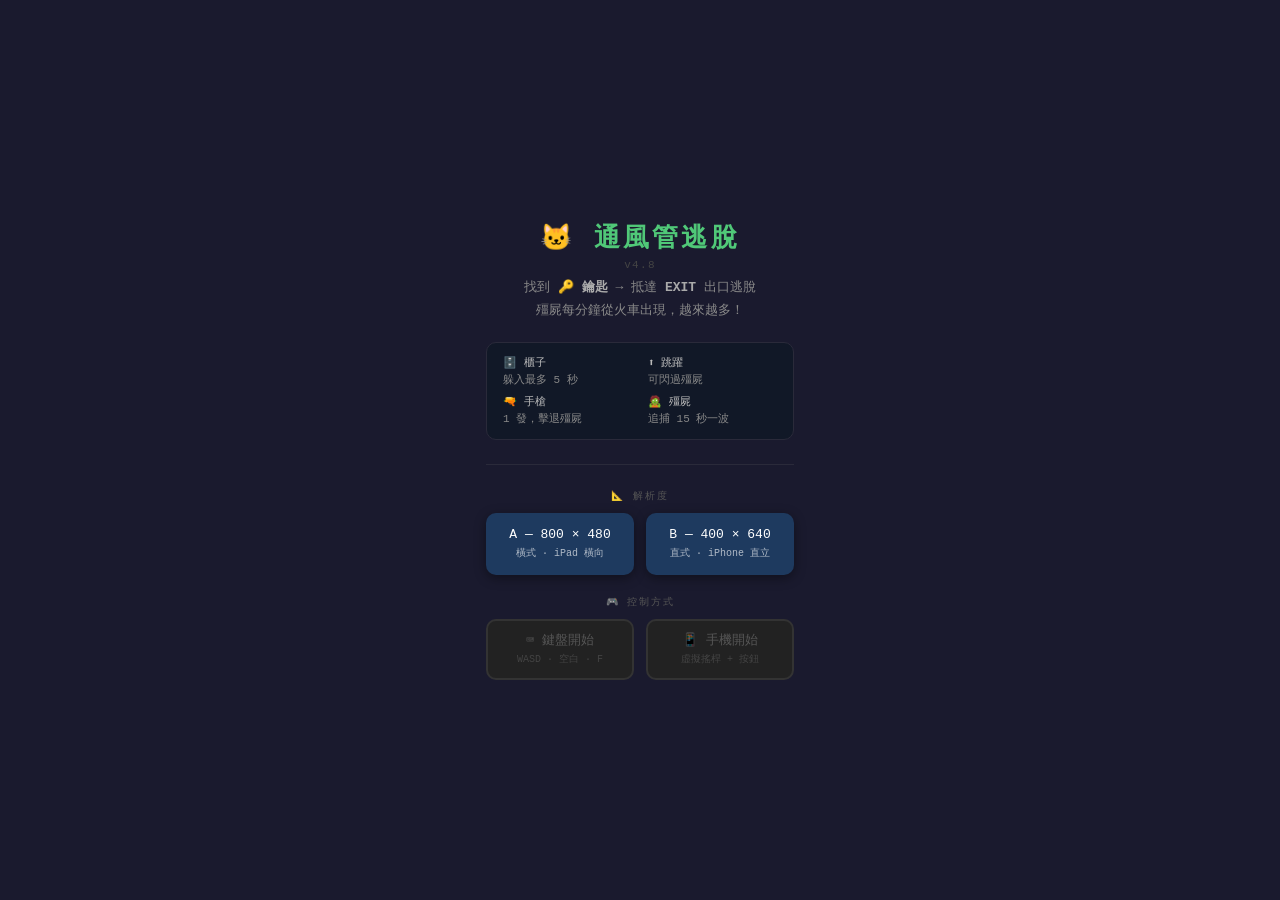
<file: index.html>
<!DOCTYPE html>
<html lang="zh-TW">
<head>
  <meta charset="UTF-8"/>
  <meta http-equiv="X-UA-Compatible" content="IE=edge"/>
  <meta name="viewport" content="width=device-width,initial-scale=1.0,maximum-scale=1.0,user-scalable=no"/>
  <meta name="color-scheme" content="light"/>
  <title>通風管逃脫 v4.8</title>
  <style>
    *{margin:0;padding:0;box-sizing:border-box;}
    html,body{
      min-height:100vh;
      background:#1a1a2e;
      display:flex;flex-direction:column;
      align-items:center;justify-content:center;
      font-family:'Courier New',monospace;
      touch-action:manipulation;
      user-select:none;-webkit-user-select:none;
    }

    .screen{
      display:flex;flex-direction:column;
      align-items:center;gap:20px;
      padding:28px 24px;
      width:100%;max-width:420px;
    }

    /* ── Title ── */
    .title-wrap{text-align:center;}
    h1{color:#50c878;font-size:26px;letter-spacing:.12em;}
    .version{color:#444;font-size:11px;letter-spacing:.12em;margin-top:4px;}
    .tagline{
      color:#888;font-size:13px;line-height:1.75;
      text-align:center;max-width:320px;
      margin-top:6px;
    }
    .tagline b{color:#aaa;}

    hr{width:100%;border:none;border-top:1px solid #2a2a3a;margin:4px 0;}

    /* ── Sections ── */
    .section{
      display:flex;flex-direction:column;
      align-items:center;gap:10px;width:100%;
    }
    .section-label{
      font-size:10px;letter-spacing:.18em;color:#555;
      text-transform:uppercase;
    }
    .btn-row{
      display:flex;gap:12px;justify-content:center;flex-wrap:wrap;width:100%;
    }

    /* ── Buttons ── */
    .pick-btn{
      padding:11px 18px;border:none;border-radius:10px;
      font-family:'Courier New',monospace;font-size:13px;
      cursor:pointer;color:#fff;
      box-shadow:0 3px 12px rgba(0,0,0,.4);
      transition:transform .1s,background .12s,outline .1s;
      min-width:148px;text-align:center;line-height:1.45;
      border:2px solid transparent;
    }
    .pick-btn small{display:block;font-size:10px;opacity:.65;margin-top:2px;}
    .pick-btn:active{transform:scale(.92);}

    /* resolution */
    .pick-btn.res{background:#1e3a5f;}
    .pick-btn.res:hover{background:#2471a3;}
    .pick-btn.res.sel{
      background:#1a5276;
      border-color:#50c878;
      box-shadow:0 0 0 3px rgba(80,200,120,.25);
    }

    /* control mode */
    .pick-btn.kb {background:#1e3a5f;}
    .pick-btn.kb:hover{background:#2471a3;}
    .pick-btn.mob{background:#1a4731;}
    .pick-btn.mob:hover{background:#27ae60;}
    .pick-btn.kb:disabled,
    .pick-btn.mob:disabled{
      background:#222;color:#555;
      border-color:#333;cursor:default;
      box-shadow:none;
    }

    /* ── How to play ── */
    .how-to{
      background:#111827;border:1px solid #2a2a3a;border-radius:10px;
      padding:12px 16px;width:100%;
      display:grid;grid-template-columns:1fr 1fr;gap:6px 16px;
    }
    .how-to-item{
      font-size:11px;color:#888;line-height:1.5;
    }
    .how-to-item span{color:#bbb;}
  </style>
</head>
<body>
<div class="screen">

  <!-- Title -->
  <div class="title-wrap">
    <h1>🐱 通風管逃脫</h1>
    <div class="version">v4.8</div>
    <p class="tagline">
      找到 <b>🔑 鑰匙</b> → 抵達 <b>EXIT</b> 出口逃脫<br>
      殭屍每分鐘從火車出現，越來越多！
    </p>
  </div>

  <!-- How to play -->
  <div class="how-to">
    <div class="how-to-item"><span>🗄️ 櫃子</span><br>躲入最多 5 秒</div>
    <div class="how-to-item"><span>⬆️ 跳躍</span><br>可閃過殭屍</div>
    <div class="how-to-item"><span>🔫 手槍</span><br>1 發，擊退殭屍</div>
    <div class="how-to-item"><span>🧟 殭屍</span><br>追捕 15 秒一波</div>
  </div>

  <hr/>

  <!-- Resolution -->
  <div class="section">
    <div class="section-label">📐 解析度</div>
    <div class="btn-row">
      <button class="pick-btn res" id="btn-resA" onclick="selectRes('A')">
        A — 800 × 480
        <small>橫式 · iPad 橫向</small>
      </button>
      <button class="pick-btn res" id="btn-resB" onclick="selectRes('B')">
        B — 400 × 640
        <small>直式 · iPhone 直立</small>
      </button>
    </div>
  </div>

  <!-- Control mode -->
  <div class="section">
    <div class="section-label">🎮 控制方式</div>
    <div class="btn-row">
      <button class="pick-btn kb"  id="btn-kb"  onclick="go('kb')"  disabled>
        ⌨️ 鍵盤開始
        <small>WASD · 空白 · F</small>
      </button>
      <button class="pick-btn mob" id="btn-mob" onclick="go('mob')" disabled>
        📱 手機開始
        <small>虛擬搖桿 + 按鈕</small>
      </button>
    </div>
  </div>

</div>

<script>
let _res = null;

function selectRes(r){
  _res = r;
  document.getElementById('btn-resA').classList.toggle('sel', r==='A');
  document.getElementById('btn-resB').classList.toggle('sel', r==='B');
  document.getElementById('btn-kb').disabled  = false;
  document.getElementById('btn-mob').disabled = false;
}

function go(mode){
  if(!_res) return;
  // Pass selection via URL params to index.html
  window.location.href = `game.html?res=${_res}&mode=${mode}`;
}
</script>
</body>
</html>
</file>
